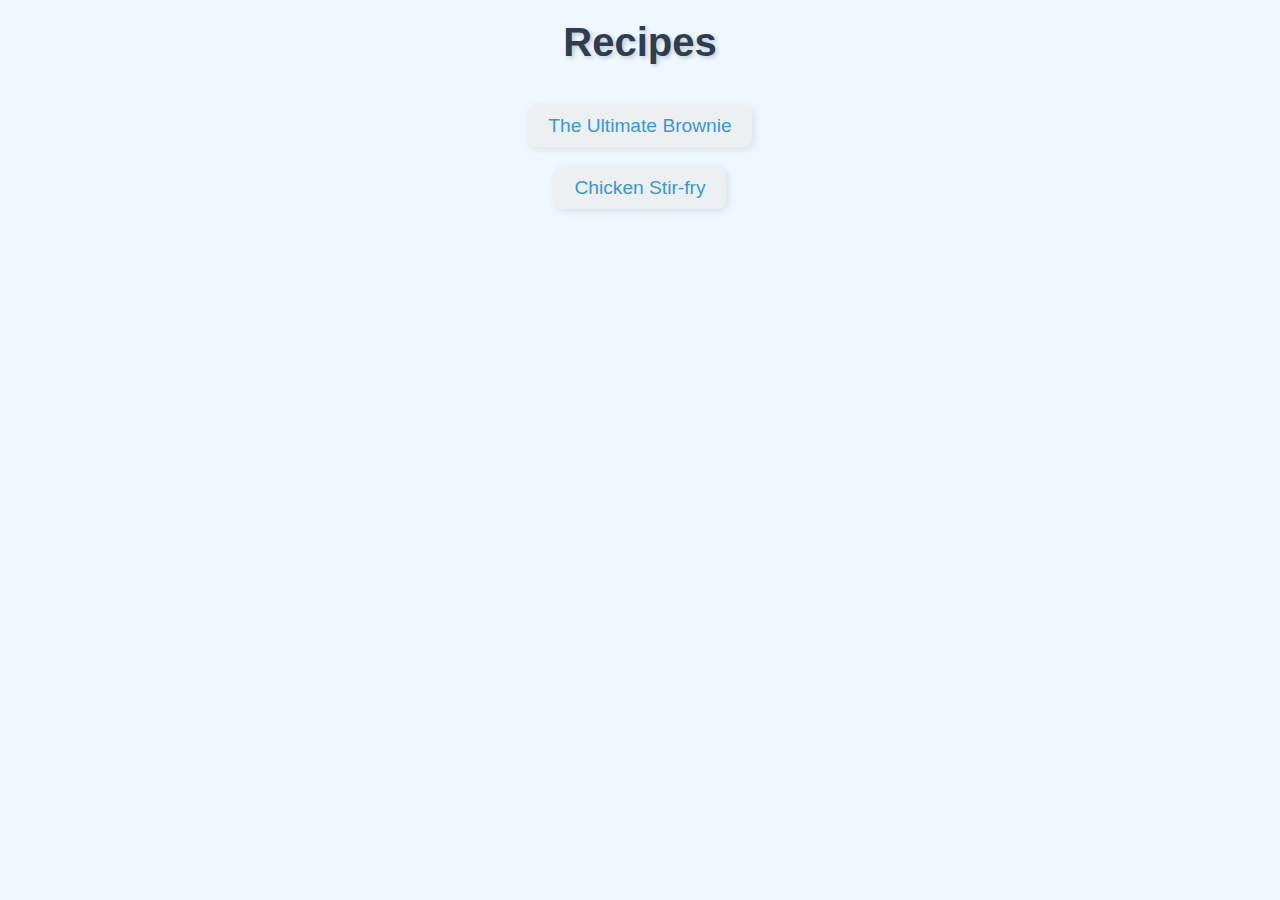
<file: index.html>
<!DOCTYPE html>
<html lang="en">
  <head>
    <meta charset="UTF-8" />
    <meta name="viewport" content="width=device-width, initial-scale=1.0" />
    <title>Recipes</title>
    <style>
      * {
        margin: 0;
        padding: 0;
        box-sizing: border-box;
      }

      body {
        background-color: #f0f8ff;
        font-family: 'Arial', sans-serif;
        color: #333;
        padding: 20px;
        text-align: center;
      }

      h1 {
        font-size: 2.5rem;
        color: #2c3e50;
        margin-bottom: 30px;
        text-shadow: 2px 2px 4px rgba(0, 0, 0, 0.2);
      }

      a {
        display: inline-block;
        font-size: 1.2rem;
        text-decoration: none;
        color: #3498db;
        background-color: #ecf0f1;
        padding: 10px 20px;
        margin: 10px;
        border-radius: 8px;
        box-shadow: 2px 2px 8px rgba(0, 0, 0, 0.1);
      }

      @media (max-width: 600px) {
        body {
          padding: 10px;
        }
        a {
          font-size: 1rem;
          padding: 8px 15px;
        }
      }
    </style>
  </head>
  <body>
    <h1>Recipes</h1>
    <a href="/brownie.html">The Ultimate Brownie</a><br />
    <a href="/stirfry.html">Chicken Stir-fry</a>
  </body>
</html>
</file>
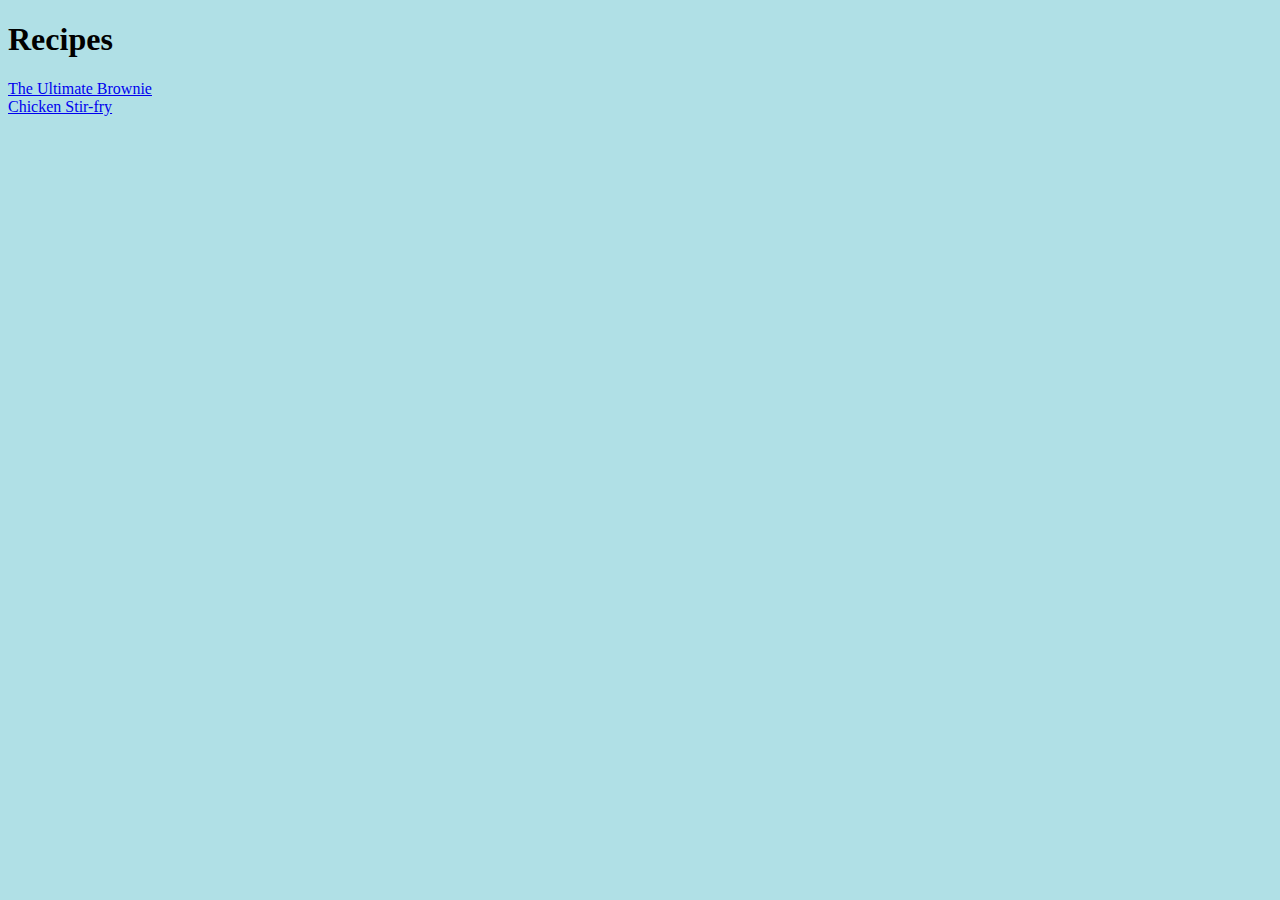
<file: Project_1/index.html>
<!DOCTYPE html>
<html lang="en">
  <head>
    <meta charset="UTF-8" />
    <meta name="viewport" content="width=device-width, initial-scale=1.0" />
    <title>Recipes</title>
    <style>
      body {background-color: powderblue;}
    </style>
  </head>
  <body>
    <h1>Recipes</h1>
    <a href="/Project_1/Recipes/brownie.html">The Ultimate Brownie</a><br />
    <a href="/Project_1/Recipes/stirfry.html">Chicken Stir-fry</a>
  </body>
</html>
</file>
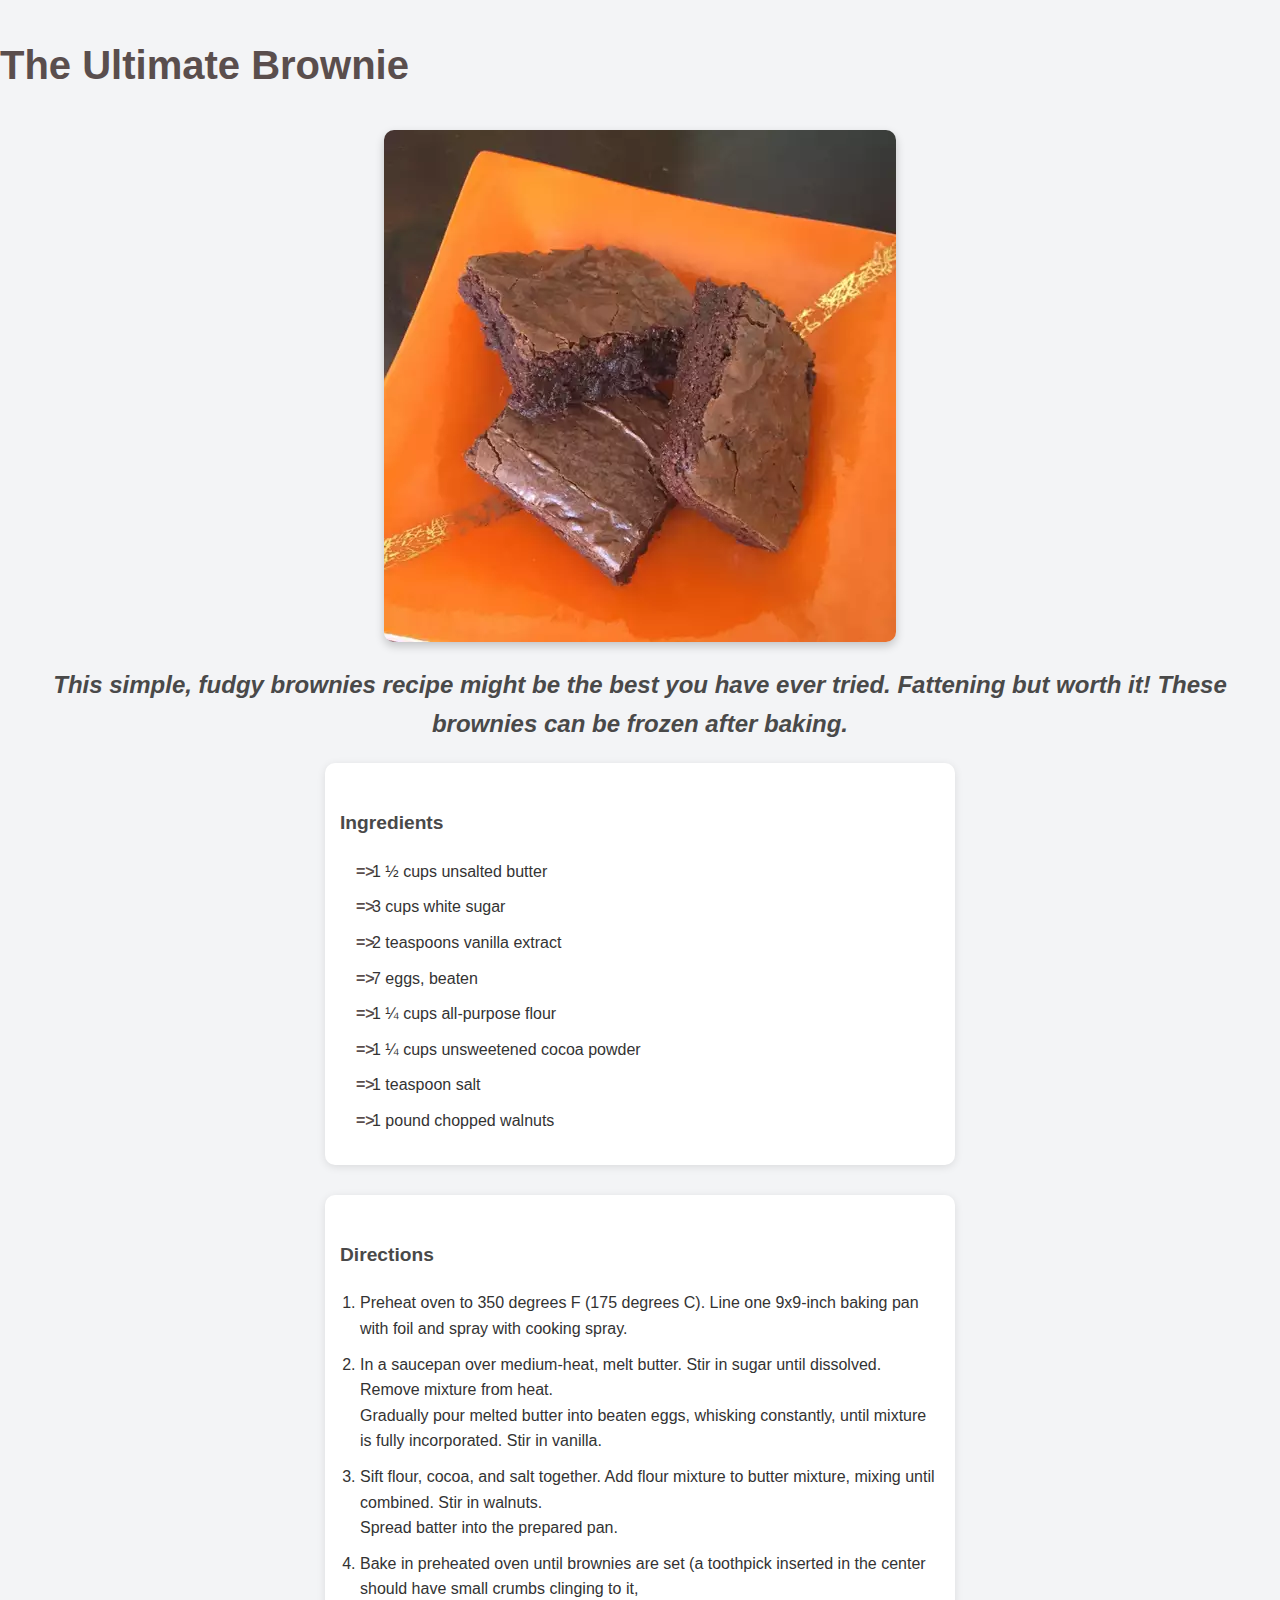
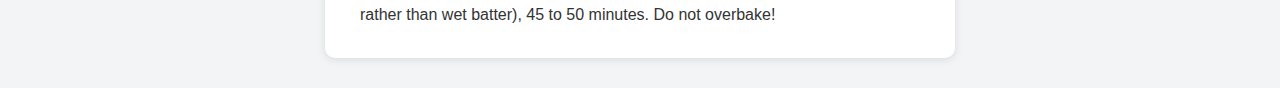
<file: brownie.html>
<!DOCTYPE html>
<html lang="en">
  <head>
    <meta charset="UTF-8" />
    <meta name="viewport" content="width=device-width, initial-scale=1.0" />
    <link rel="stylesheet" href="/style1.css">
    <title>The Ultimate Brownie</title>
  </head>
  <body>
    <div class="heading1" ><h2>The Ultimate Brownie</h2></div>
    <img src="/Assets/image brownie.webp" alt="Brownie Image" />
    <h3>
      This simple, fudgy brownies recipe might be the best you have ever tried.
      Fattening but worth it! These brownies can be frozen after baking.
    </h3>
    <div class = "Ingredients">
    <h4>Ingredients</h4>
    <ul>
      <li>1 ½ cups unsalted butter</li>
      <li>3 cups white sugar</li>
      <li>2 teaspoons vanilla extract</li>
      <li>7 eggs, beaten</li>
      <li>1 ¼ cups all-purpose flour</li>
      <li>1 ¼ cups unsweetened cocoa powder</li>
      <li>1 teaspoon salt</li>
      <li>1 pound chopped walnuts</li>
    </ul>
  </div>
    <div class = "Directions">
    <h4>Directions</h4>
    <ol>
      <li>
        Preheat oven to 350 degrees F (175 degrees C). Line one 9x9-inch baking
        pan with foil and spray with cooking spray.
      </li>
      <li>
        In a saucepan over medium-heat, melt butter. Stir in sugar until
        dissolved. Remove mixture from heat.<br />
        Gradually pour melted butter into beaten eggs, whisking constantly,
        until mixture is fully incorporated. Stir in vanilla.
      </li>
      <li>
        Sift flour, cocoa, and salt together. Add flour mixture to butter
        mixture, mixing until combined. Stir in walnuts. <br />Spread batter
        into the prepared pan.
      </li>
      <li>
        Bake in preheated oven until brownies are set (a toothpick inserted in
        the center should have small crumbs clinging to it,<br />
        rather than wet batter), 45 to 50 minutes. Do not overbake!
      </li>
    </ol>
  </div>
  </body>
</html>
</file>
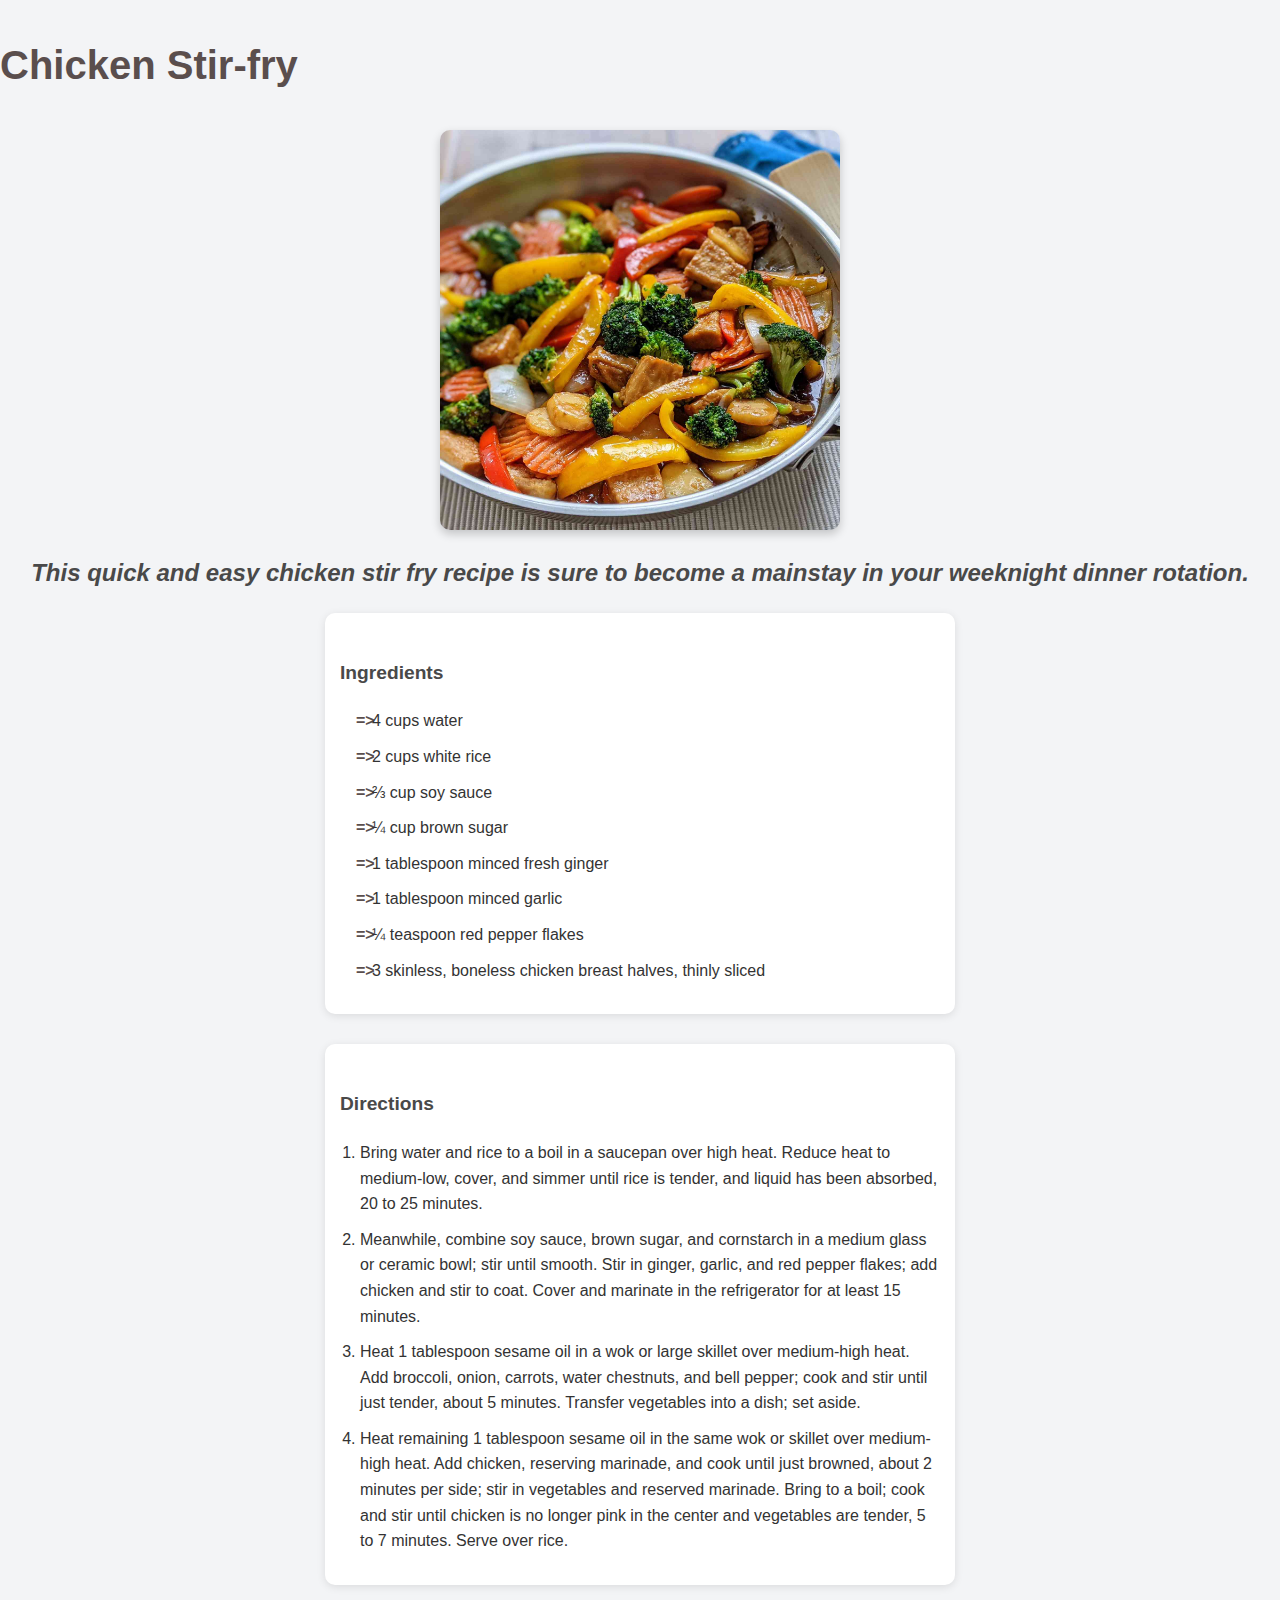
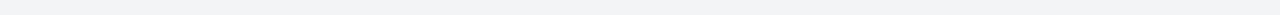
<file: stirfry.html>
<!DOCTYPE html>
<html lang="en">
  <head>
    <meta charset="UTF-8" />
    <meta name="viewport" content="width=device-width, initial-scale=1.0" />
    <title>Chicken Stir-fry</title>
    <link rel="stylesheet" href="/style2.css">
  </head>
  <body>
   <div class = "head"> <h2>Chicken Stir-fry</h2></div>
    <img
      src="/Assets/stirfry.jpg"
      alt="Chicken Stir-fry Image"
      width="400"
    />
    <h3>
      This quick and easy chicken stir fry recipe is sure to become a mainstay
      in your weeknight dinner rotation.
    </h3>
    <div class = Ingredients>
    <h4>Ingredients</h4>
    <ul>
      <li>4 cups water</li>
      <li>2 cups white rice</li>
      <li>⅔ cup soy sauce</li>
      <li>¼ cup brown sugar</li>
      <li>1 tablespoon minced fresh ginger</li>
      <li>1 tablespoon minced garlic</li>
      <li>¼ teaspoon red pepper flakes</li>
      <li>3 skinless, boneless chicken breast halves, thinly sliced</li>
    </ul>
  </div>
  <div class = Directions>
    <h4>Directions</h4>
    <ol>
      <li>
        Bring water and rice to a boil in a saucepan over high heat. Reduce heat
        to medium-low, cover, and simmer until rice is tender, and liquid has
        been absorbed, 20 to 25 minutes.
      </li>
      <li>
        Meanwhile, combine soy sauce, brown sugar, and cornstarch in a medium
        glass or ceramic bowl; stir until smooth. Stir in ginger, garlic, and
        red pepper flakes; add chicken and stir to coat. Cover and marinate in
        the refrigerator for at least 15 minutes.
      </li>
      <li>
        Heat 1 tablespoon sesame oil in a wok or large skillet over medium-high
        heat. Add broccoli, onion, carrots, water chestnuts, and bell pepper;
        cook and stir until just tender, about 5 minutes. Transfer vegetables
        into a dish; set aside.
      </li>
      <li>
        Heat remaining 1 tablespoon sesame oil in the same wok or skillet over
        medium-high heat. Add chicken, reserving marinade, and cook until just
        browned, about 2 minutes per side; stir in vegetables and reserved
        marinade. Bring to a boil; cook and stir until chicken is no longer pink
        in the center and vegetables are tender, 5 to 7 minutes. Serve over
        rice.
      </li>
    </ol>
  </div>
  </body>
</html>
</file>
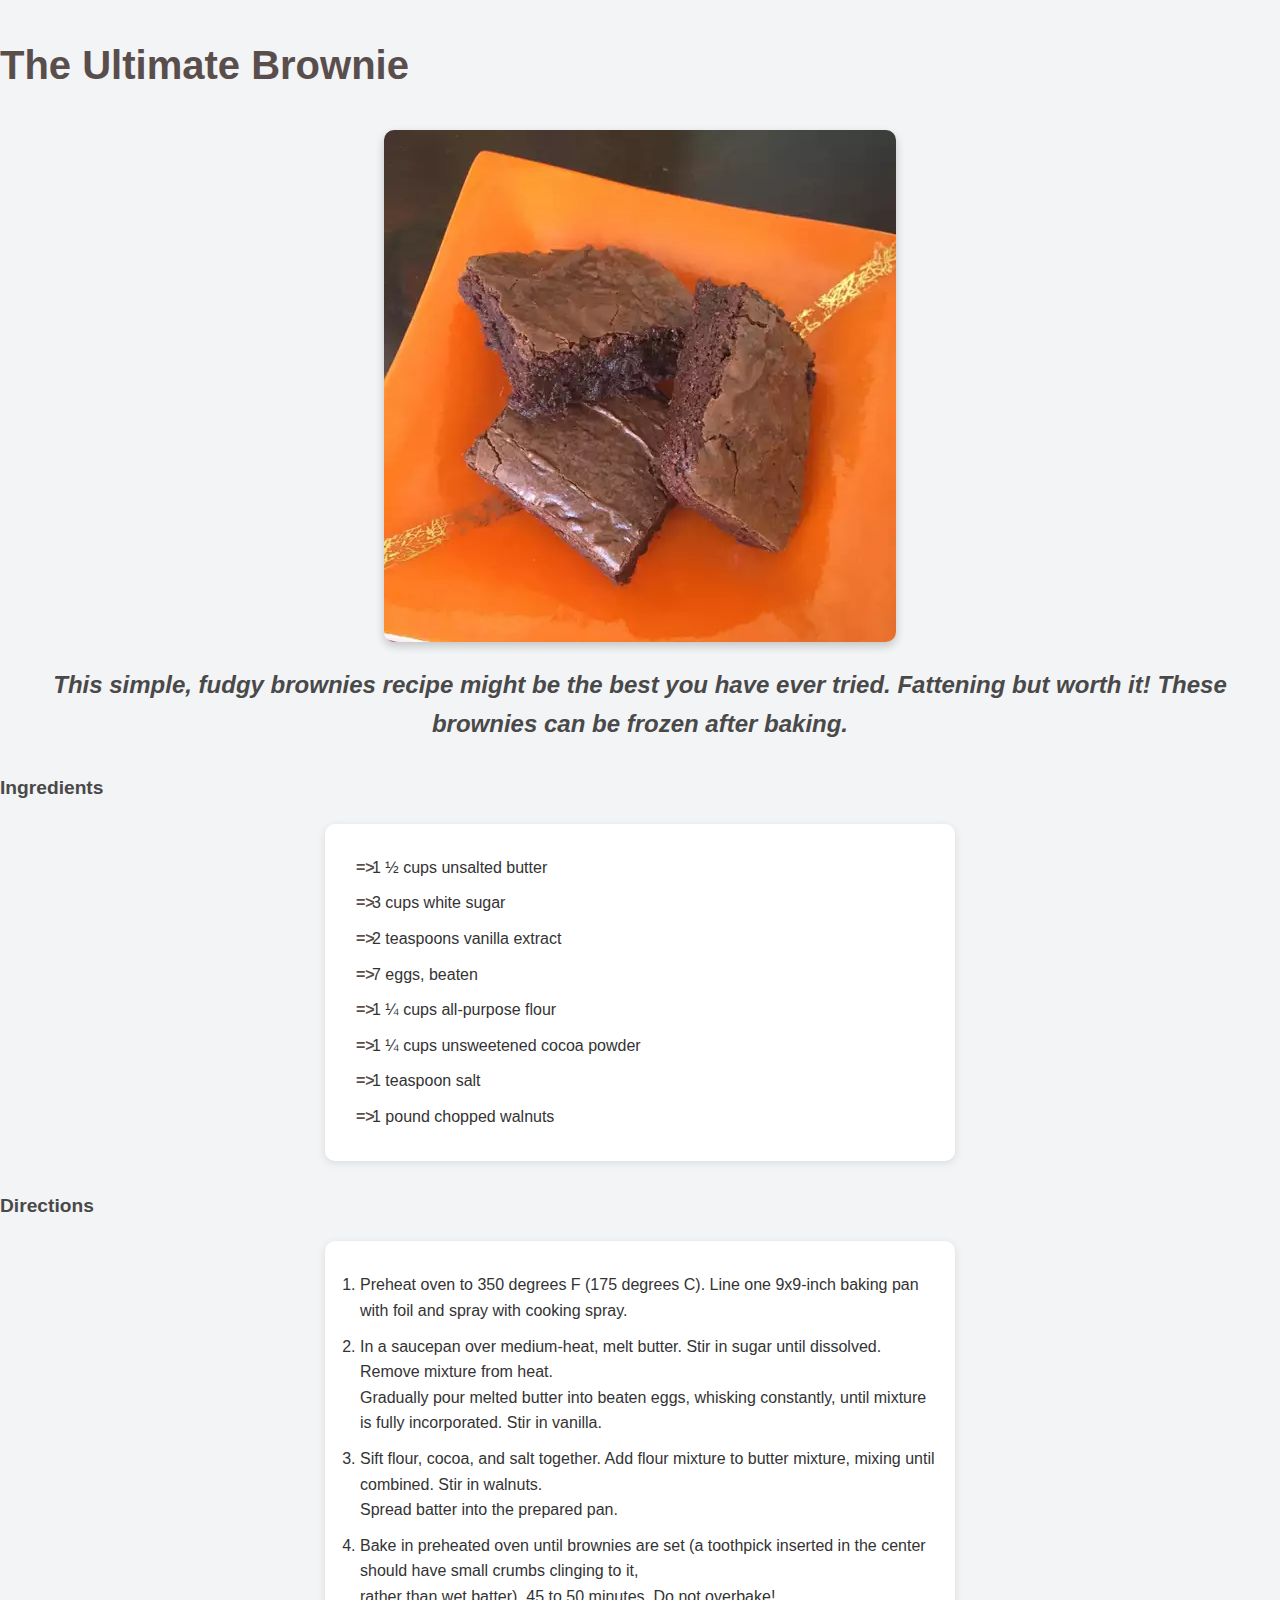
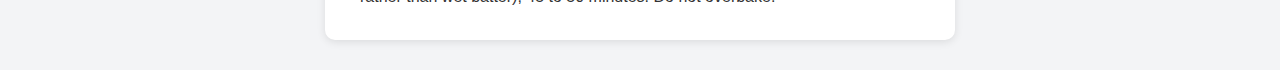
<file: Project_1/Recipes/brownie.html>
<!DOCTYPE html>
<html lang="en">
  <head>
    <meta charset="UTF-8" />
    <meta name="viewport" content="width=device-width, initial-scale=1.0" />
    <link rel="stylesheet" href="/Project_1/Recipes/style1.css">
    <title>The Ultimate Brownie</title>
  </head>
  <body>
    <div class="heading1" ><h2>The Ultimate Brownie</h2></div>
    <img src="/Project_1/Resource/image brownie.webp" alt="Brownie Image" />
    <h3>
      This simple, fudgy brownies recipe might be the best you have ever tried.
      Fattening but worth it! These brownies can be frozen after baking.
    </h3>
    <h4>Ingredients</h4>
    <div class = "Ingredients">
    <ul>
      <li>1 ½ cups unsalted butter</li>
      <li>3 cups white sugar</li>
      <li>2 teaspoons vanilla extract</li>
      <li>7 eggs, beaten</li>
      <li>1 ¼ cups all-purpose flour</li>
      <li>1 ¼ cups unsweetened cocoa powder</li>
      <li>1 teaspoon salt</li>
      <li>1 pound chopped walnuts</li>
    </ul>
  </div>
    <h4>Directions</h4>
    <div class = "Directions">
    <ol>
      <li>
        Preheat oven to 350 degrees F (175 degrees C). Line one 9x9-inch baking
        pan with foil and spray with cooking spray.
      </li>
      <li>
        In a saucepan over medium-heat, melt butter. Stir in sugar until
        dissolved. Remove mixture from heat.<br />
        Gradually pour melted butter into beaten eggs, whisking constantly,
        until mixture is fully incorporated. Stir in vanilla.
      </li>
      <li>
        Sift flour, cocoa, and salt together. Add flour mixture to butter
        mixture, mixing until combined. Stir in walnuts. <br />Spread batter
        into the prepared pan.
      </li>
      <li>
        Bake in preheated oven until brownies are set (a toothpick inserted in
        the center should have small crumbs clinging to it,<br />
        rather than wet batter), 45 to 50 minutes. Do not overbake!
      </li>
    </ol>
  </div>
  </body>
</html>
</file>
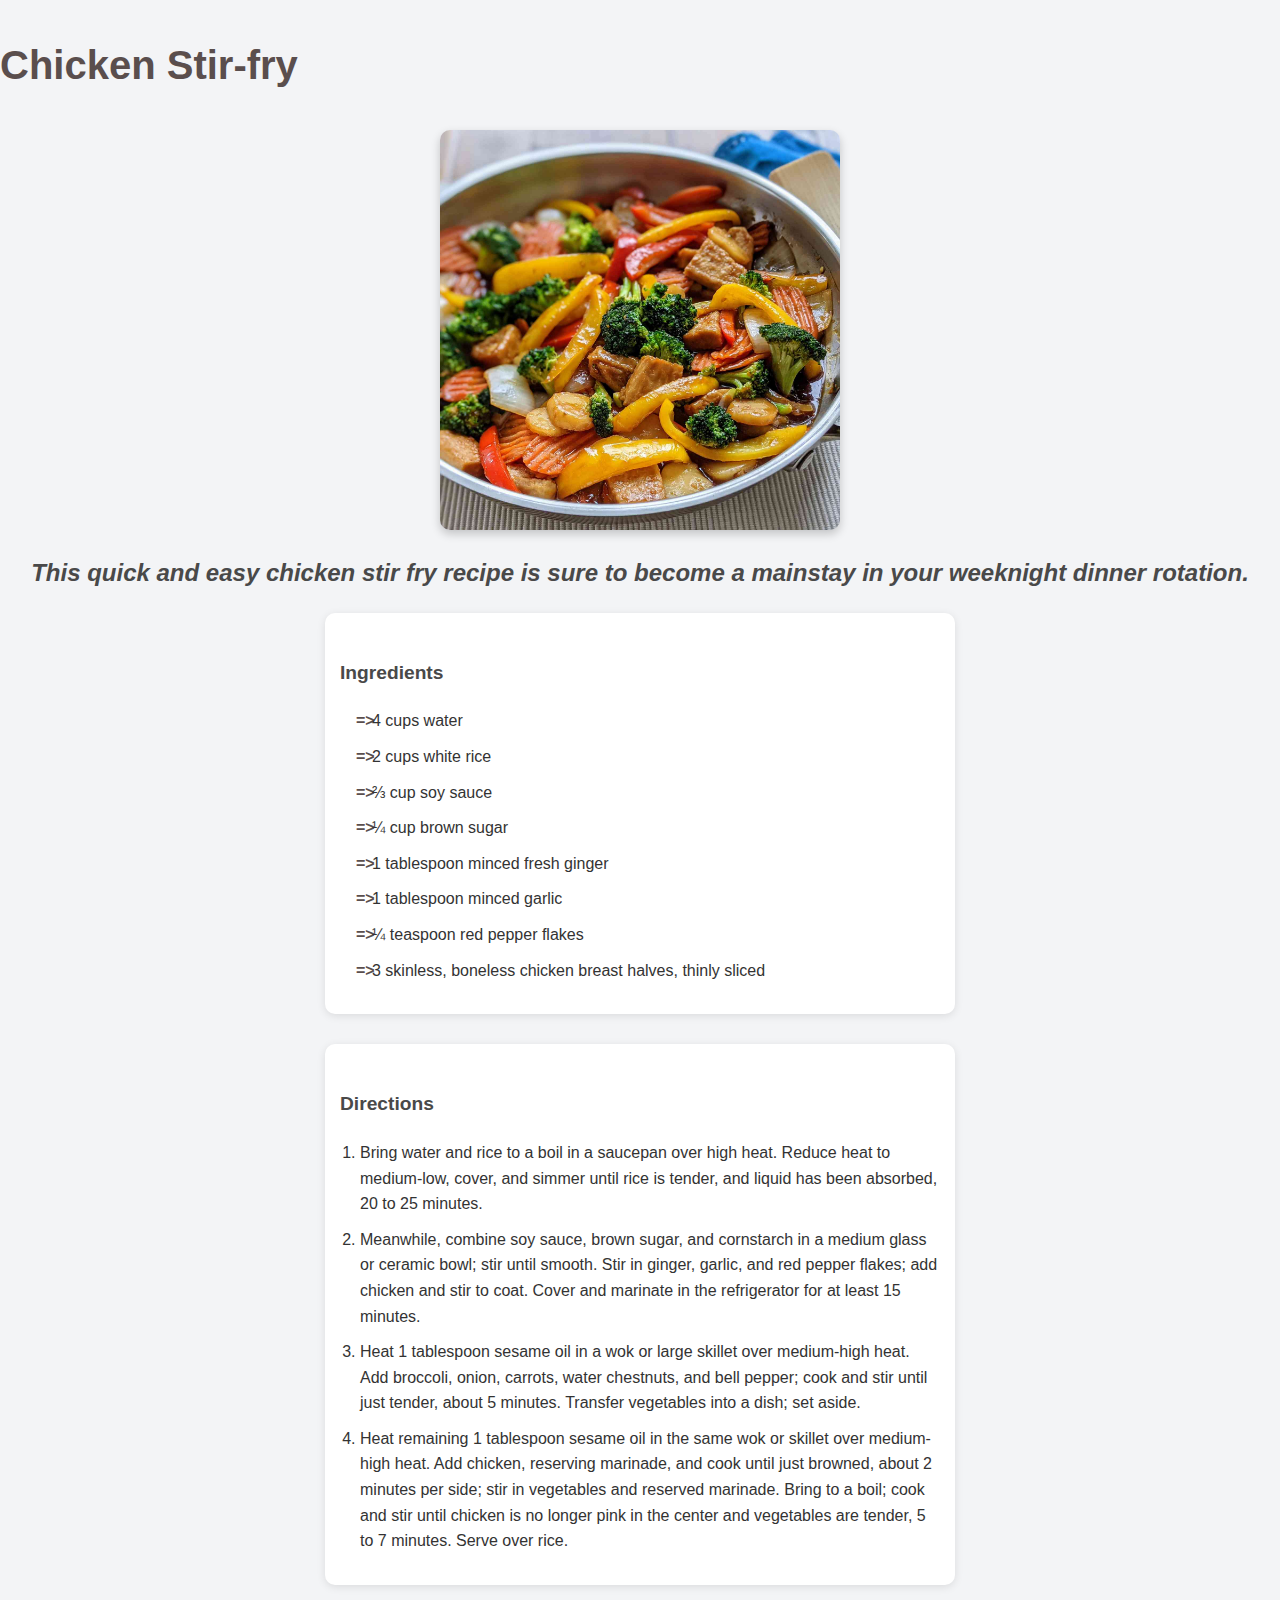
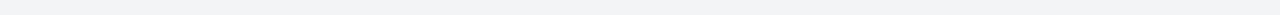
<file: Project_1/Recipes/stirfry.html>
<!DOCTYPE html>
<html lang="en">
  <head>
    <meta charset="UTF-8" />
    <meta name="viewport" content="width=device-width, initial-scale=1.0" />
    <title>Chicken Stir-fry</title>
    <link rel="stylesheet" href="/Project_1/Recipes/style2.css">
  </head>
  <body>
   <div class = "head"> <h2>Chicken Stir-fry</h2></div>
    <img
      src="/Project_1/Resource/stirfry.jpg"
      alt="Chicken Stir-fry Image"
      width="400"
    />
    <h3>
      This quick and easy chicken stir fry recipe is sure to become a mainstay
      in your weeknight dinner rotation.
    </h3>
    <div class = Ingredients>
    <h4>Ingredients</h4>
    <ul>
      <li>4 cups water</li>
      <li>2 cups white rice</li>
      <li>⅔ cup soy sauce</li>
      <li>¼ cup brown sugar</li>
      <li>1 tablespoon minced fresh ginger</li>
      <li>1 tablespoon minced garlic</li>
      <li>¼ teaspoon red pepper flakes</li>
      <li>3 skinless, boneless chicken breast halves, thinly sliced</li>
    </ul>
  </div>
  <div class = Directions>
    <h4>Directions</h4>
    <ol>
      <li>
        Bring water and rice to a boil in a saucepan over high heat. Reduce heat
        to medium-low, cover, and simmer until rice is tender, and liquid has
        been absorbed, 20 to 25 minutes.
      </li>
      <li>
        Meanwhile, combine soy sauce, brown sugar, and cornstarch in a medium
        glass or ceramic bowl; stir until smooth. Stir in ginger, garlic, and
        red pepper flakes; add chicken and stir to coat. Cover and marinate in
        the refrigerator for at least 15 minutes.
      </li>
      <li>
        Heat 1 tablespoon sesame oil in a wok or large skillet over medium-high
        heat. Add broccoli, onion, carrots, water chestnuts, and bell pepper;
        cook and stir until just tender, about 5 minutes. Transfer vegetables
        into a dish; set aside.
      </li>
      <li>
        Heat remaining 1 tablespoon sesame oil in the same wok or skillet over
        medium-high heat. Add chicken, reserving marinade, and cook until just
        browned, about 2 minutes per side; stir in vegetables and reserved
        marinade. Bring to a boil; cook and stir until chicken is no longer pink
        in the center and vegetables are tender, 5 to 7 minutes. Serve over
        rice.
      </li>
    </ol>
  </div>
  </body>
</html>
</file>
<file: style1.css>
/* Global styling for body */
body {
    font-family: 'Arial', sans-serif;
    margin: 0;
    padding: 0;
    background-color: #f3f4f6;
    color: #333;
    line-height: 1.6;
}

/* Styling for headings */
h3, h4 {
    color: #333;
    text-align: center;
    margin-bottom: 20px;
}

h2 {
    font-size: 2.5rem;
    color: #5a4e4d;
}

h3 {
    font-size: 1.5rem;
    color: #494949;
    font-style: italic;
}

h4 {
    font-size: 1.2rem;
    color: #494949;
    text-align: left;
    margin-top: 30px;
}


img {
    display: block;
    margin: 20px auto;
    max-width: 90%;
    height: auto;
    border-radius: 10px;
    box-shadow: 0 4px 10px rgba(0, 0, 0, 0.2);
}


.Ingredients, .Directions {
    max-width: 600px;
    margin: 0 auto;
    padding: 15px;
    background-color: #fff;
    border-radius: 10px;
    box-shadow: 0 2px 8px rgba(0, 0, 0, 0.1);
    margin-bottom: 30px;
}


ul {
    list-style: none;
    padding: 0;
}

ul li::before {
    content: "=>";
    color: #5a4e4d;
    font-weight: bold;
    display: inline-block;
    width: 1em;
    margin-left: 1em;
}

ol {
    padding-left: 20px;
}

ol li {
    margin-bottom: 10px;
}


.Ingredients ul li, .Directions ol li {
    font-size: 1rem;
    margin-bottom: 10px;
}
</file>
<file: style2.css>
/* Global styling for body */
body {
    font-family: 'Arial', sans-serif;
    margin: 0;
    padding: 0;
    background-color: #f3f4f6;
    color: #333;
    line-height: 1.6;
}

/* Styling for headings */
h3, h4 {
    color: #333;
    text-align: center;
    margin-bottom: 20px;
}

h2 {
    font-size: 2.5rem;
    color: #5a4e4d;
}

h3 {
    font-size: 1.5rem;
    color: #494949;
    font-style: italic;
}

h4 {
    font-size: 1.2rem;
    color: #494949;
    text-align: left;
    margin-top: 30px;
}


img {
    display: block;
    margin: 20px auto;
    max-width: 90%;
    height: auto;
    border-radius: 10px;
    box-shadow: 0 4px 10px rgba(0, 0, 0, 0.2);
}


.Ingredients, .Directions {
    max-width: 600px;
    margin: 0 auto;
    padding: 15px;
    background-color: #fff;
    border-radius: 10px;
    box-shadow: 0 2px 8px rgba(0, 0, 0, 0.1);
    margin-bottom: 30px;
}


ul {
    list-style: none;
    padding: 0;
}

ul li::before {
    content: "=>";
    color: #5a4e4d;
    font-weight: bold;
    display: inline-block;
    width: 1em;
    margin-left: 1em;
}

ol {
    padding-left: 20px;
}

ol li {
    margin-bottom: 10px;
}


.Ingredients ul li, .Directions ol li {
    font-size: 1rem;
    margin-bottom: 10px;
}
</file>
<file: Project_1/Recipes/style1.css>
/* Global styling for body */
body {
    font-family: 'Arial', sans-serif;
    margin: 0;
    padding: 0;
    background-color: #f3f4f6;
    color: #333;
    line-height: 1.6;
}

/* Styling for headings */
h3, h4 {
    color: #333;
    text-align: center;
    margin-bottom: 20px;
}

h2 {
    font-size: 2.5rem;
    color: #5a4e4d;
}

h3 {
    font-size: 1.5rem;
    color: #494949;
    font-style: italic;
}

h4 {
    font-size: 1.2rem;
    color: #494949;
    text-align: left;
    margin-top: 30px;
}


img {
    display: block;
    margin: 20px auto;
    max-width: 90%;
    height: auto;
    border-radius: 10px;
    box-shadow: 0 4px 10px rgba(0, 0, 0, 0.2);
}


.Ingredients, .Directions {
    max-width: 600px;
    margin: 0 auto;
    padding: 15px;
    background-color: #fff;
    border-radius: 10px;
    box-shadow: 0 2px 8px rgba(0, 0, 0, 0.1);
    margin-bottom: 30px;
}


ul {
    list-style: none;
    padding: 0;
}

ul li::before {
    content: "=>";
    color: #5a4e4d;
    font-weight: bold;
    display: inline-block;
    width: 1em;
    margin-left: 1em;
}

ol {
    padding-left: 20px;
}

ol li {
    margin-bottom: 10px;
}


.Ingredients ul li, .Directions ol li {
    font-size: 1rem;
    margin-bottom: 10px;
}
</file>
<file: Project_1/Recipes/style2.css>
/* Global styling for body */
body {
    font-family: 'Arial', sans-serif;
    margin: 0;
    padding: 0;
    background-color: #f3f4f6;
    color: #333;
    line-height: 1.6;
}

/* Styling for headings */
h3, h4 {
    color: #333;
    text-align: center;
    margin-bottom: 20px;
}

h2 {
    font-size: 2.5rem;
    color: #5a4e4d;
}

h3 {
    font-size: 1.5rem;
    color: #494949;
    font-style: italic;
}

h4 {
    font-size: 1.2rem;
    color: #494949;
    text-align: left;
    margin-top: 30px;
}


img {
    display: block;
    margin: 20px auto;
    max-width: 90%;
    height: auto;
    border-radius: 10px;
    box-shadow: 0 4px 10px rgba(0, 0, 0, 0.2);
}


.Ingredients, .Directions {
    max-width: 600px;
    margin: 0 auto;
    padding: 15px;
    background-color: #fff;
    border-radius: 10px;
    box-shadow: 0 2px 8px rgba(0, 0, 0, 0.1);
    margin-bottom: 30px;
}


ul {
    list-style: none;
    padding: 0;
}

ul li::before {
    content: "=>";
    color: #5a4e4d;
    font-weight: bold;
    display: inline-block;
    width: 1em;
    margin-left: 1em;
}

ol {
    padding-left: 20px;
}

ol li {
    margin-bottom: 10px;
}


.Ingredients ul li, .Directions ol li {
    font-size: 1rem;
    margin-bottom: 10px;
}
</file>
